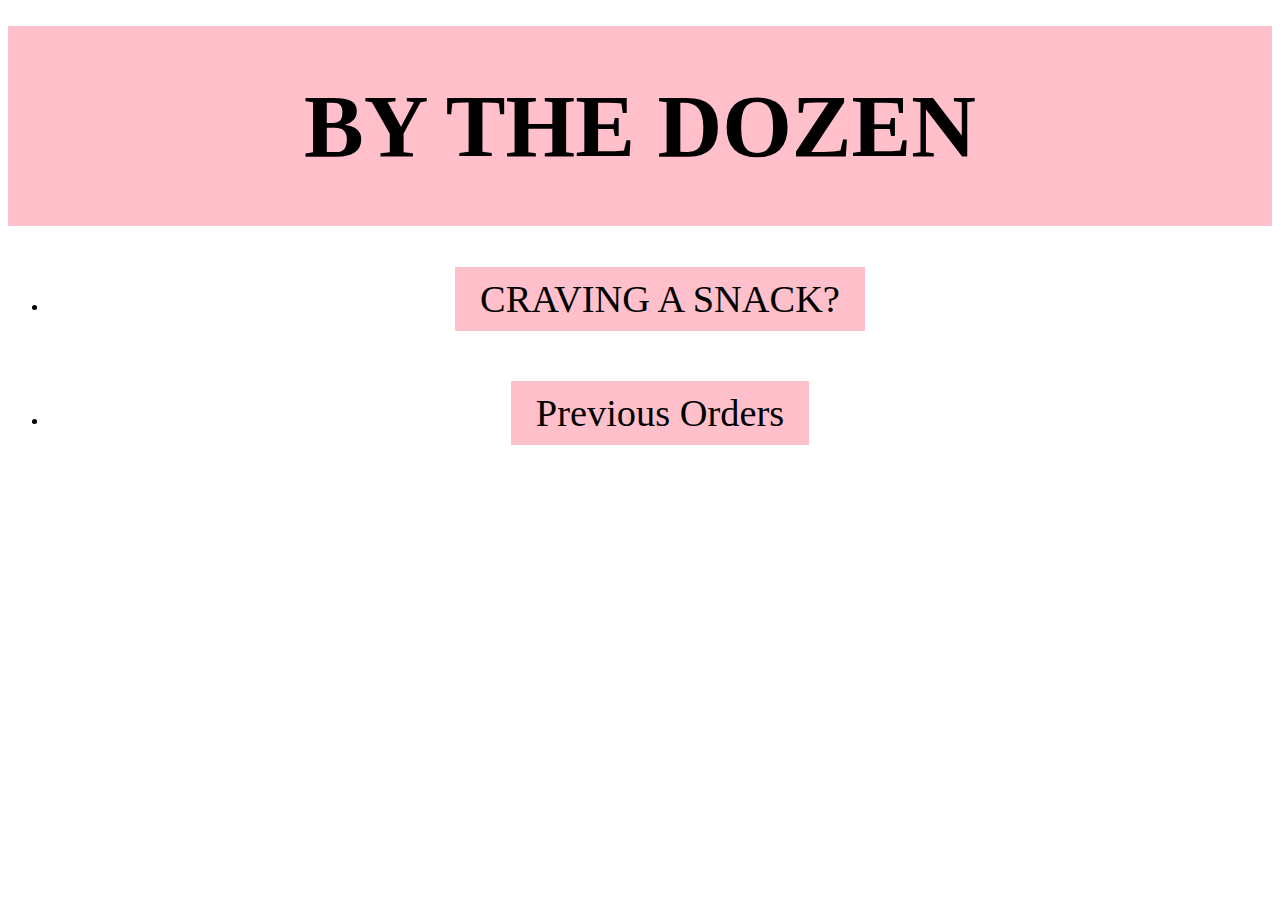
<file: q1/www/index.html>
<!DOCTYPE html>
<html lang="en">
    <head>
      <meta charset="utf-8">
      <meta name="viewport" content="width=device-width, initial-scale=1.0, maximum scale=1.0">
      <link href="https://fonts.googleapis.com/css?family=Jomolhari&display=swap" rel="stylesheet">
      <link rel="stylesheet" href="style.css"/>

      <link rel="stylesheet" href="https://stackpath.bootstrapcdn.com/font-awesome/4.7.0/css/font-awesome.min.css">
      <link rel="stylesheet" href="https://stackpath.bootstrapcdn.com/bootstrap/4.2.1/css/bootstrap.min.css" integrity="sha384-GJzZqFGwb1QTTN6wy59ffF1BuGJpLSa9DkKMp0DgiMDm4iYMj70gZWKYbI706tWS" crossorigin="anonymous">
      <script src="https://cdnjs.cloudflare.com/ajax/libs/jquery/3.3.1/jquery.min.js"></script>
      <script src="https://cdnjs.cloudflare.com/ajax/libs/popper.js/1.14.6/umd/popper.min.js" integrity="sha384-wHAiFfRlMFy6i5SRaxvfOCifBUQy1xHdJ/yoi7FRNXMRBu5WHdZYu1hA6ZOblgut" crossorigin="anonymous"></script>
      <script src="https://stackpath.bootstrapcdn.com/bootstrap/4.2.1/js/bootstrap.min.js" integrity="sha384-B0UglyR+jN6CkvvICOB2joaf5I4l3gm9GU6Hc1og6Ls7i6U/mkkaduKaBhlAXv9k" crossorigin="anonymous"></script>
      <script src="http://wlu-cp202.appspot.com/CP202/Fall2019/shopping_cart_v1/cart.js" async></script>
      <script>localStorage.checkoutURL = 'checkout.html';</script>

        <title>BY THE DOZEN</title>



    </head>
    <body>
        <br>
        <div id="cp202-cart"></div>
        <div id="banner"><h1>BY THE DOZEN</h1></div>
        <div id="navBar">


            <ul>
                <li><a href="products/index.html">CRAVING A SNACK?</a></li>
                <li><a href="orders/index.html">Previous Orders</a></li>
            </ul>
        </div>

</html>
</file>
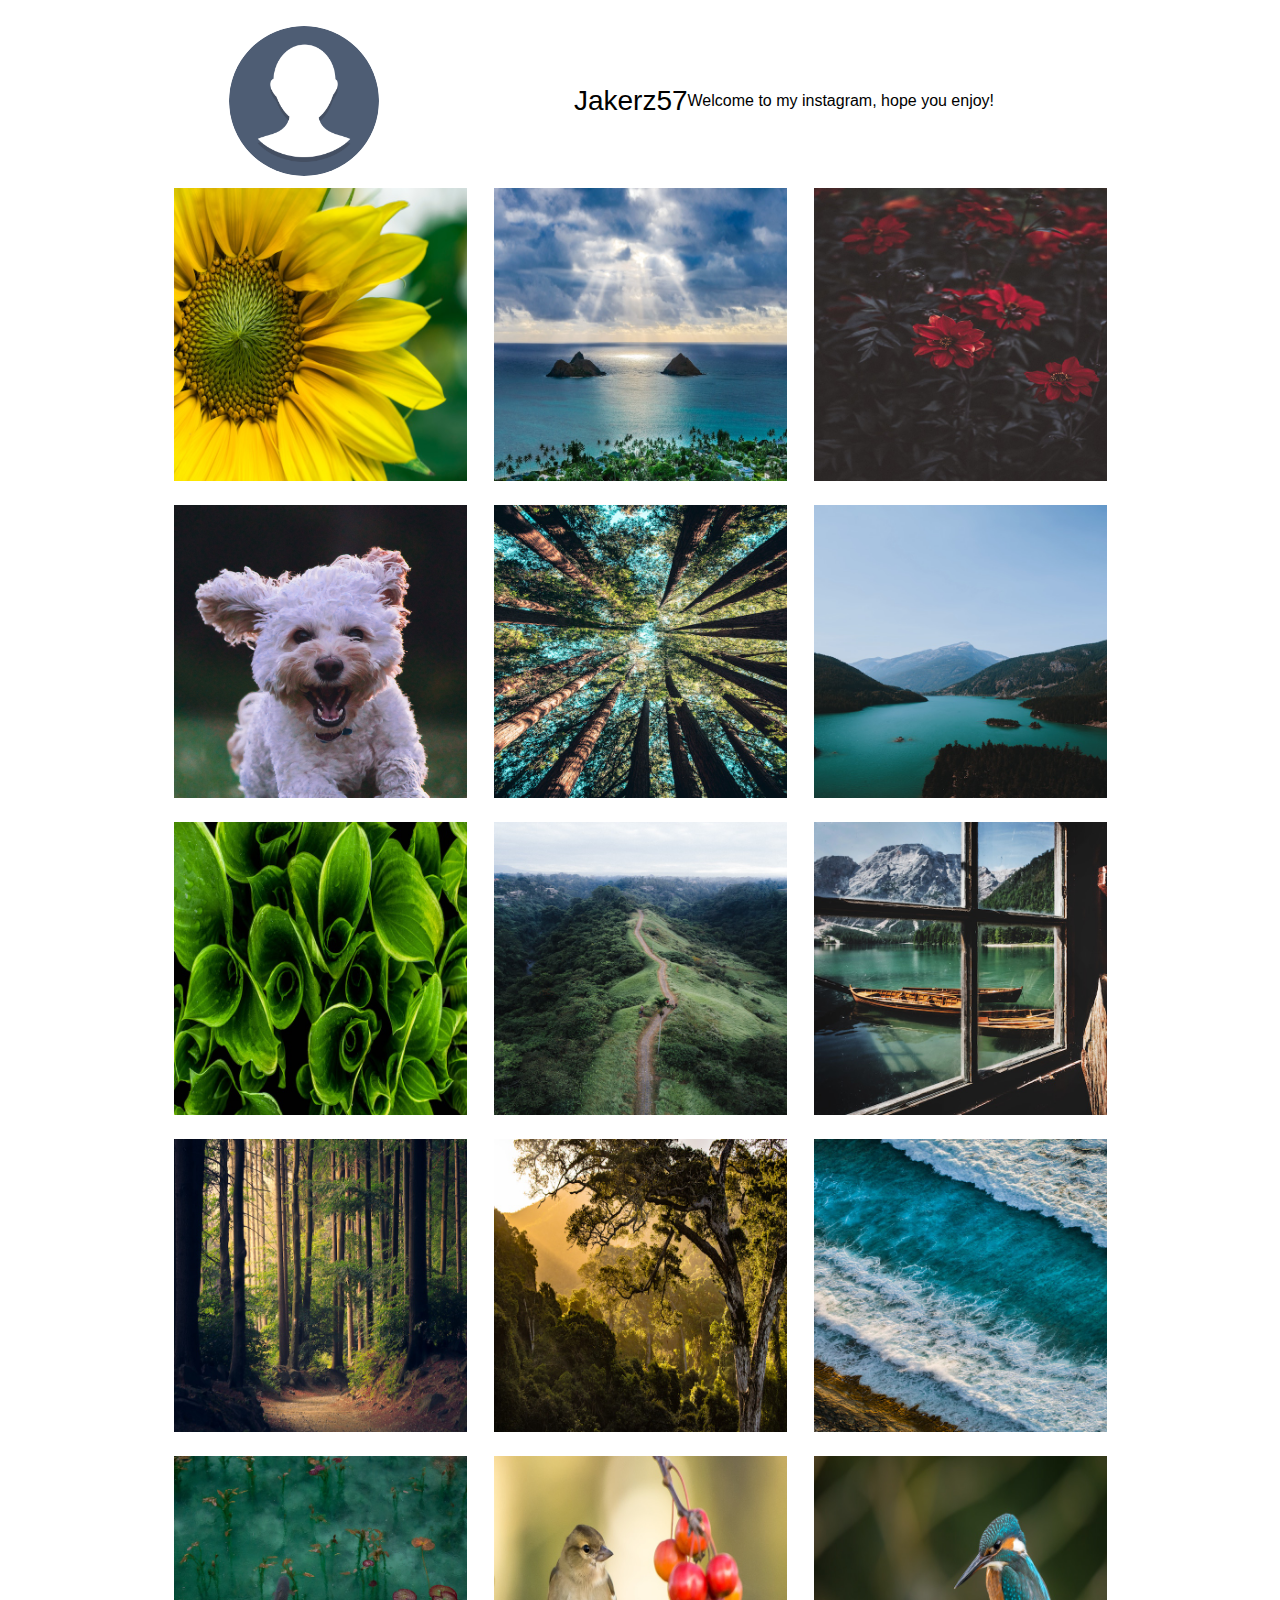
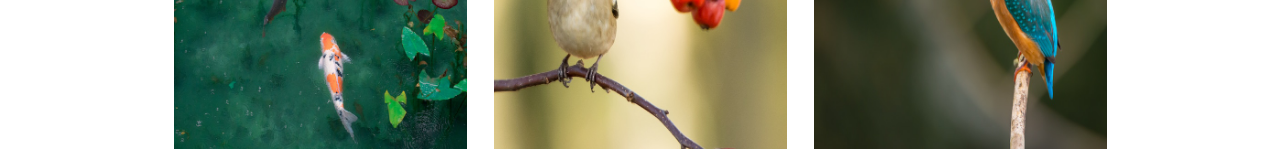
<file: q4/www/index.html>
<!DOCTYPE html>
<html lang="en" dir="ltr">

  <head>
  <meta charset="utf-8">
  <link rel="stylesheet" href="css/styles.css"/>
  <title>FakeStagram</title>
</head>


<body>
  <br/>

  <div class="row-header">

    <div class="headerLeft">
        <img class="profilepic" src="img/0.jpg">
    </div>

    <div class="headerRight">
        <div class="username">Jakerz57</div>
        <br>
        <div class="bio">Welcome to my instagram, hope you enjoy!</div>
    </div>

  </div>


  <div class="row">
    <div class="grid-container">

                <div class="column">
                  <img src="img/1.jpg">
                </div>

                 <div class="column">
                  <img src="img/2.jpg">
                </div>

                <div class="column">
                  <img src="img/3.jpg">
                </div>

                <div class="column">
                  <img src="img/4.jpg">
                </div>

                <div class="column">
                  <img src="img/5.jpg">
                </div>

                <div class="column">
                  <img src="img/6.jpg">
                </div>

                <div class="column">
                  <img src="img/7.jpg">
                </div>

                 <div class="column">
                  <img src="img/8.jpg">
                </div>

                <div class="column">
                  <img src="img/9.jpg">
                </div>

                <div class="column">
                  <img src="img/10.jpg">
                </div>

                <div class="column">
                  <img src="img/11.jpg">
                </div>

                <div class="column">
                  <img src="img/12.jpg">
                </div>

                <div class="column">
                  <img src="img/13.jpg">
                </div>

                 <div class="column">
                  <img src="img/14.jpg">
                </div>

                <div class="column">
                  <img src="img/15.jpg">
                </div>


    </div>
  </div>
</body>
</html>
</file>
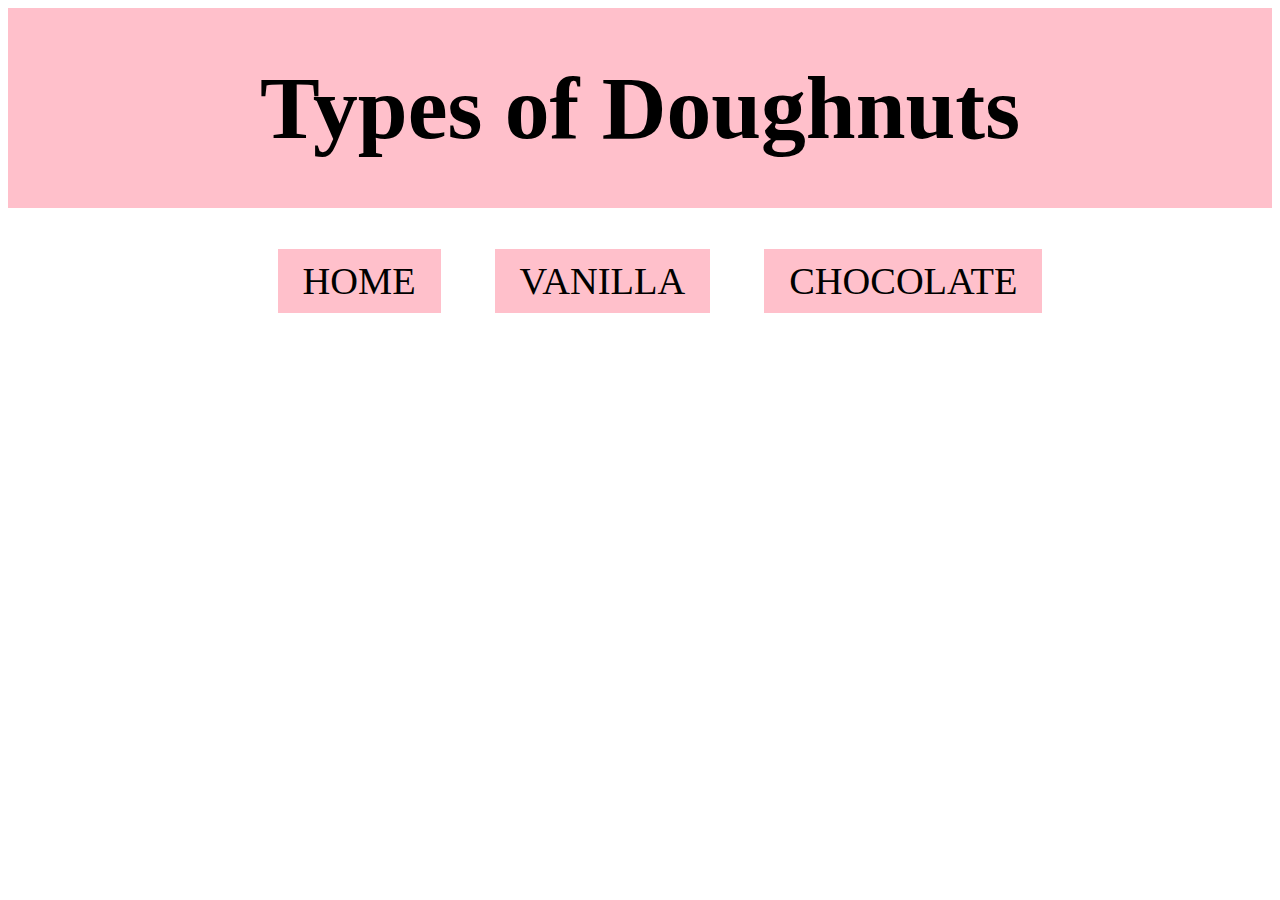
<file: q1/www/products/index.html>
<!DOCTYPE html>
<html lang="en" dir="ltr">
    <head>
      <meta charset="utf-8">
      <meta name="viewport" content="width=device-width, initial-scale=1.0, maximum scale=1.0">
      <link href="https://fonts.googleapis.com/css?family=Jomolhari&display=swap" rel="stylesheet">
      <link rel="stylesheet" href="../style.css"/>

      <link rel="stylesheet" href="https://stackpath.bootstrapcdn.com/font-awesome/4.7.0/css/font-awesome.min.css">
      <link rel="stylesheet" href="https://stackpath.bootstrapcdn.com/bootstrap/4.2.1/css/bootstrap.min.css" integrity="sha384-GJzZqFGwb1QTTN6wy59ffF1BuGJpLSa9DkKMp0DgiMDm4iYMj70gZWKYbI706tWS" crossorigin="anonymous">
      <script src="https://cdnjs.cloudflare.com/ajax/libs/jquery/3.3.1/jquery.min.js"></script>
      <script src="https://cdnjs.cloudflare.com/ajax/libs/popper.js/1.14.6/umd/popper.min.js" integrity="sha384-wHAiFfRlMFy6i5SRaxvfOCifBUQy1xHdJ/yoi7FRNXMRBu5WHdZYu1hA6ZOblgut" crossorigin="anonymous"></script>
      <script src="https://stackpath.bootstrapcdn.com/bootstrap/4.2.1/js/bootstrap.min.js" integrity="sha384-B0UglyR+jN6CkvvICOB2joaf5I4l3gm9GU6Hc1og6Ls7i6U/mkkaduKaBhlAXv9k" crossorigin="anonymous"></script>
      <script src="http://wlu-cp202.appspot.com/CP202/Fall2019/shopping_cart_v1/cart.js" async></script>
      <script>localStorage.checkoutURL = '../checkout.html';</script>



      <title>PRODUCTS</title>

        <script>localStorage.checkoutURL = '../checkout.html';</script>

    </head>

    <body>
        <div id="cp202-cart"></div>
        <div id="banner"><h1>Types of Doughnuts</h1></div>
        <div id="navBar">


            <ul>
                <a href="../index.html">HOME</a>
                <a href="vanilla/index.html">VANILLA</a>
                <a href="chocolate/index.html">CHOCOLATE</a>
            </ul>
        </div>

</div>



  </body>
</html>
</file>
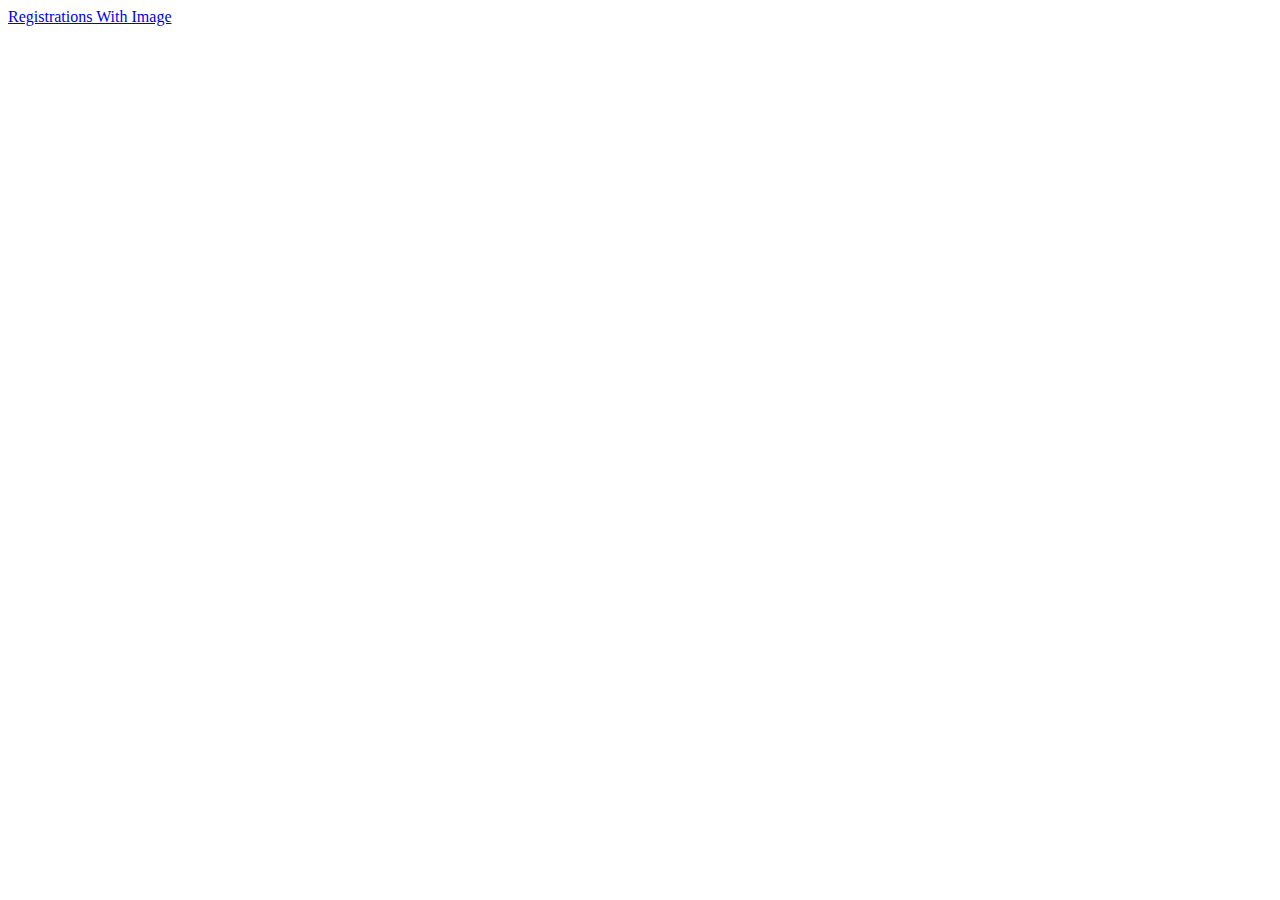
<file: q3/www/registrations_with_image/index.html>
<!DOCTYPE html>
<html lang="en" dir="ltr">
  <head>
    <meta charset="utf-8">
    <title>Registrations</title>
  </head>
  <body>
    <a href="http://cp202-server.appspot.com/registrations_with_image/170252820">Registrations With Image</a>
  </body>
</html>
</file>
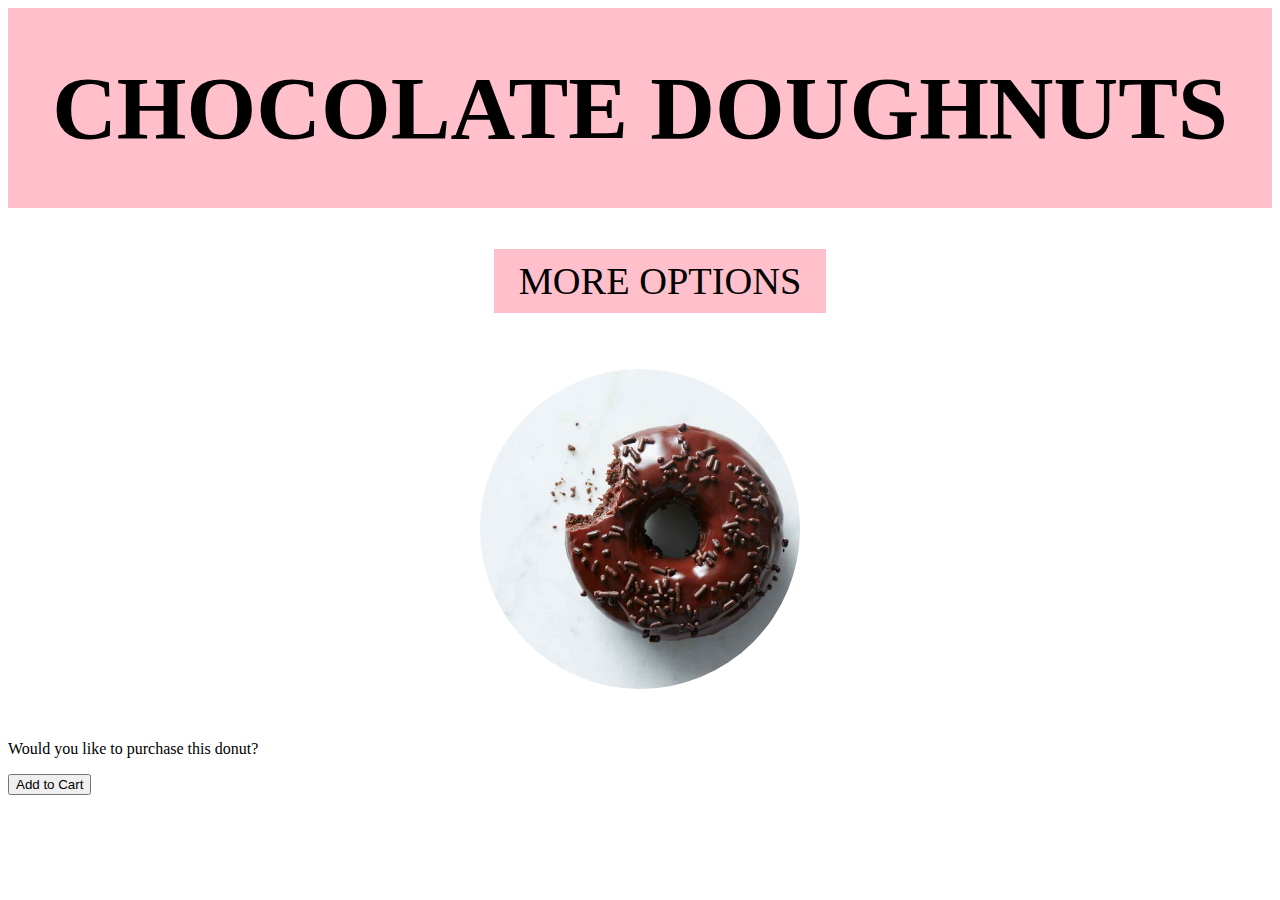
<file: q1/www/products/chocolate/index.html>
<!DOCTYPE html>
<html lang="en" dir="ltr">
  <head>
    <link rel="stylesheet" href="../../style.css">
    <meta name="viewport" content="width=device-width, initial-scale=1.0, maximum scale=1.0">
    <link href="https://fonts.googleapis.com/css?family=Jomolhari&display=swap" rel="stylesheet">

    <link rel="shortcut icon" type="image/x-icon" href="/favicon.ico">
    <link rel="icon" href="/favicon.ico" type="image/x-icon">

        <link rel="stylesheet" href="https://stackpath.bootstrapcdn.com/font-awesome/4.7.0/css/font-awesome.min.css">
        <link rel="stylesheet" href="https://stackpath.bootstrapcdn.com/bootstrap/4.2.1/css/bootstrap.min.css" integrity="sha384-GJzZqFGwb1QTTN6wy59ffF1BuGJpLSa9DkKMp0DgiMDm4iYMj70gZWKYbI706tWS" crossorigin="anonymous">
        <script src="https://cdnjs.cloudflare.com/ajax/libs/jquery/3.3.1/jquery.min.js"></script>
        <script src="https://cdnjs.cloudflare.com/ajax/libs/popper.js/1.14.6/umd/popper.min.js" integrity="sha384-wHAiFfRlMFy6i5SRaxvfOCifBUQy1xHdJ/yoi7FRNXMRBu5WHdZYu1hA6ZOblgut" crossorigin="anonymous"></script>
        <script src="https://stackpath.bootstrapcdn.com/bootstrap/4.2.1/js/bootstrap.min.js" integrity="sha384-B0UglyR+jN6CkvvICOB2joaf5I4l3gm9GU6Hc1og6Ls7i6U/mkkaduKaBhlAXv9k" crossorigin="anonymous"></script>
        <script src="http://wlu-cp202.appspot.com/CP202/Fall2019/shopping_cart_v1/cart.js" async></script>
        <script>localStorage.checkoutURL = '../../checkout.html';</script>
        <meta charset="utf-8">

        <title>CHOCOLATE</title>

    </head>
    <body>
        <div id="cp202-cart"></div>
        <div id="banner"><h1>CHOCOLATE DOUGHNUTS</h1></div>
        <div id="navBar">


            <ul>

                <a href="../index.html">MORE OPTIONS</a>
                <br>
            </ul>
        </div>

        <div class="container">
  <div class="circle2">
  </div>
</div>
<p>Would you like to purchase this donut?</p>
</div>
<button onclick="clientAddItemToCart({prodName: 'Chocolate Double Dip Doughnut', prodDesc: 'Fresh Chocolate Doughnut Just Like Grandma Used to Make', prodPrice: '24.00', prodQty: '1'});" type="button">Add to Cart</button>

  </body>
</html>
</file>
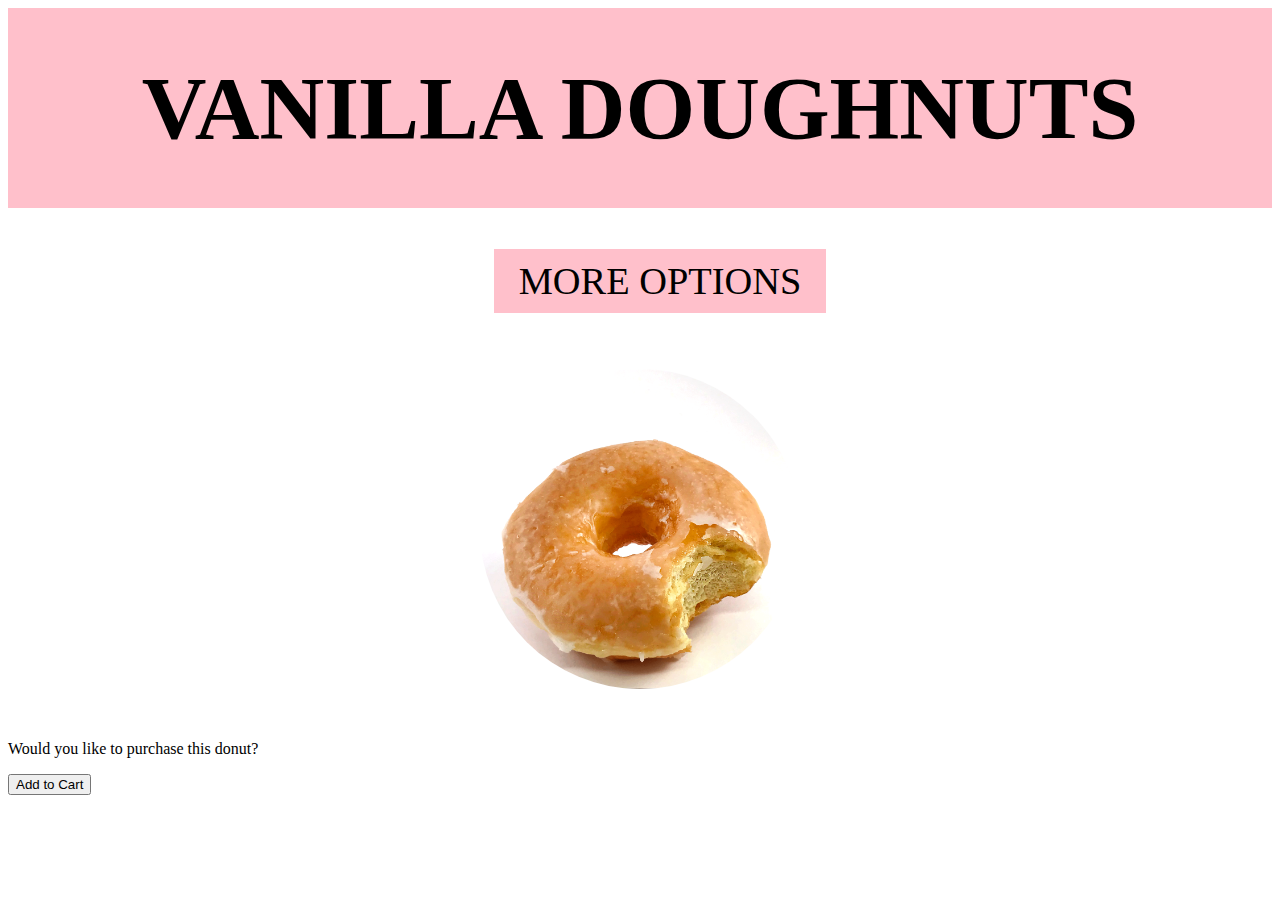
<file: q1/www/products/vanilla/index.html>
<!DOCTYPE html>
<html lang="en" dir="ltr">
  <head>
    <link rel="stylesheet" href="../../style.css">
    <meta name="viewport" content="width=device-width, initial-scale=1.0, maximum scale=1.0">
    <link href="https://fonts.googleapis.com/css?family=Jomolhari&display=swap" rel="stylesheet">

    <link rel="shortcut icon" type="image/x-icon" href="/favicon.ico">
    <link rel="icon" href="/favicon.ico" type="image/x-icon">

        <link rel="stylesheet" href="https://stackpath.bootstrapcdn.com/font-awesome/4.7.0/css/font-awesome.min.css">
        <link rel="stylesheet" href="https://stackpath.bootstrapcdn.com/bootstrap/4.2.1/css/bootstrap.min.css" integrity="sha384-GJzZqFGwb1QTTN6wy59ffF1BuGJpLSa9DkKMp0DgiMDm4iYMj70gZWKYbI706tWS" crossorigin="anonymous">
        <script src="https://cdnjs.cloudflare.com/ajax/libs/jquery/3.3.1/jquery.min.js"></script>
        <script src="https://cdnjs.cloudflare.com/ajax/libs/popper.js/1.14.6/umd/popper.min.js" integrity="sha384-wHAiFfRlMFy6i5SRaxvfOCifBUQy1xHdJ/yoi7FRNXMRBu5WHdZYu1hA6ZOblgut" crossorigin="anonymous"></script>
        <script src="https://stackpath.bootstrapcdn.com/bootstrap/4.2.1/js/bootstrap.min.js" integrity="sha384-B0UglyR+jN6CkvvICOB2joaf5I4l3gm9GU6Hc1og6Ls7i6U/mkkaduKaBhlAXv9k" crossorigin="anonymous"></script>
        <script src="http://wlu-cp202.appspot.com/CP202/Fall2019/shopping_cart_v1/cart.js" async></script>
        <script>localStorage.checkoutURL = '../../checkout.html';</script>
        <meta charset="utf-8">

        <title>VANILLA</title>

    </head>
    <body>
        <div id="cp202-cart"></div>
        <div id="banner"><h1>VANILLA DOUGHNUTS</h1></div>
        <div id="navBar">


            <ul>

                <a href="../index.html">MORE OPTIONS</a>
                <br>
            </ul>
        </div>

        <div class="container">
  <div class="circle1">
  </div>
</div>
<p>Would you like to purchase this donut?</p>
</div>
<button onclick="clientAddItemToCart({prodName: 'Classic Vanilla Doughtnut', prodDesc: 'The Good Old Classic Doughnut That Remains Timeless', prodPrice: '48.00', prodQty: '1'});" type="button">Add to Cart</button>

  </body>
</html>
</file>
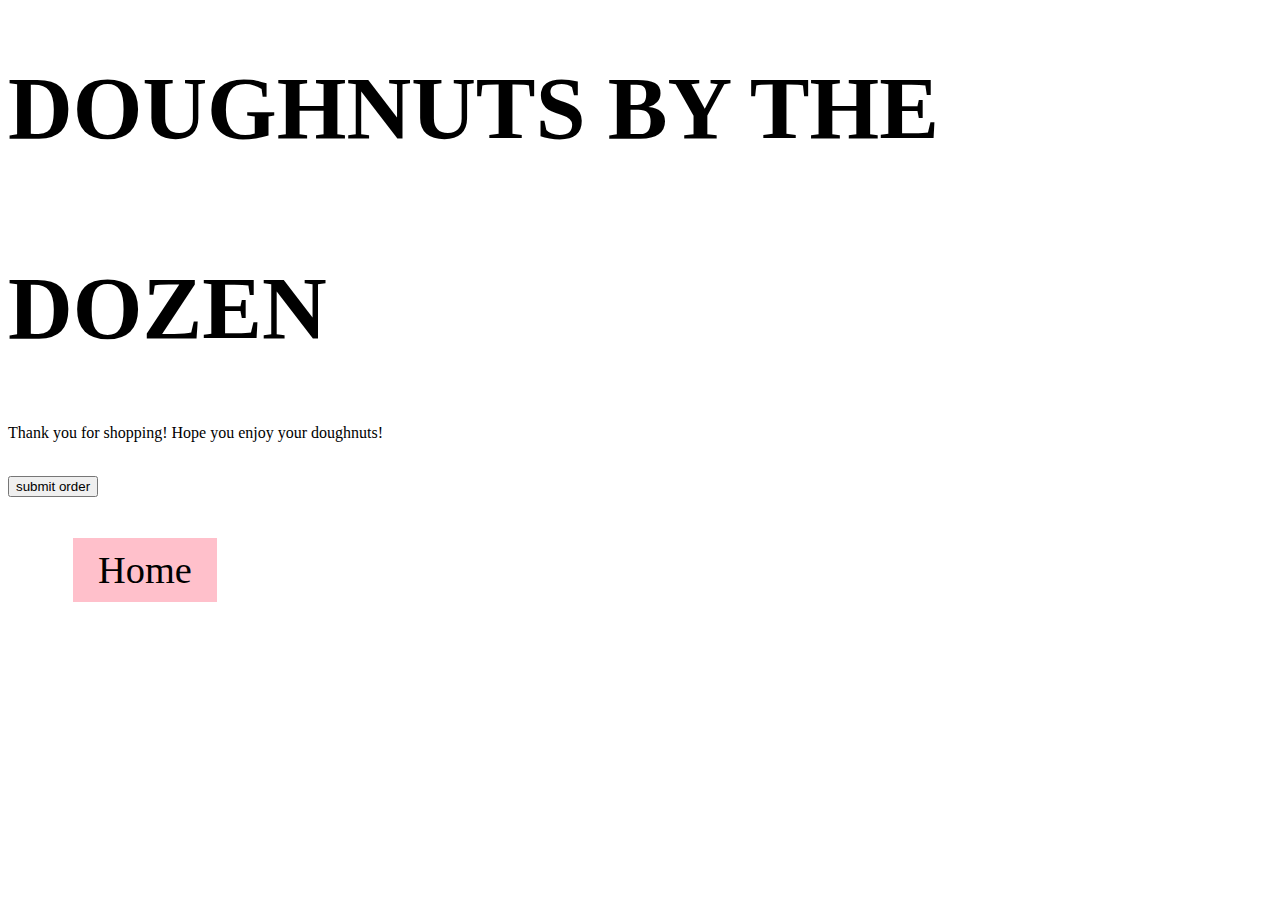
<file: q1/www/checkout.html>
<!DOCTYPE html>
<html lang="en" dir="ltr">
  <head>
    <meta charset="utf-8">
    <title>Checkout</title>

    <link rel="stylesheet" href="https://stackpath.bootstrapcdn.com/font-awesome/4.7.0/css/font-awesome.min.css">
    <link rel="stylesheet" href="https://stackpath.bootstrapcdn.com/bootstrap/4.2.1/css/bootstrap.min.css" integrity="sha384-GJzZqFGwb1QTTN6wy59ffF1BuGJpLSa9DkKMp0DgiMDm4iYMj70gZWKYbI706tWS" crossorigin="anonymous">
    <script src="https://cdnjs.cloudflare.com/ajax/libs/jquery/3.3.1/jquery.min.js"></script>
    <script src="https://cdnjs.cloudflare.com/ajax/libs/popper.js/1.14.6/umd/popper.min.js" integrity="sha384-wHAiFfRlMFy6i5SRaxvfOCifBUQy1xHdJ/yoi7FRNXMRBu5WHdZYu1hA6ZOblgut" crossorigin="anonymous"></script>
    <script src="https://stackpath.bootstrapcdn.com/bootstrap/4.2.1/js/bootstrap.min.js" integrity="sha384-B0UglyR+jN6CkvvICOB2joaf5I4l3gm9GU6Hc1og6Ls7i6U/mkkaduKaBhlAXv9k" crossorigin="anonymous"></script>
    <script src="http://wlu-cp202.appspot.com/CP202/Fall2019/shopping_cart_v1/checkout.js" async></script>

    <link rel="stylesheet" href="style.css"/>

  </head>

  <body>
        <h1>DOUGHNUTS BY THE DOZEN</h1>
        <p>Thank you for shopping!
           Hope you enjoy your doughnuts!</p>

      <br>

      <div id="cp202-cart"></div>

      <form action="http://cp202-server.appspot.com/order" method="post">

        <input type="hidden" name="order_json" id="order_json" value="">
        <input type="hidden" name="student_id" id="student_id" value="170252820">
        <input type="submit" value="submit order">
      </form>

      <footer>
        <ul class="breadcrumb">
          <li><a href="index.html">Home</a></li>
        </ul>
      </footer>
    </body>
  </html>
</file>
<file: q1/www/style.css>
#banner {
    background-color: pink;
    height: 200px;
    text-align: center;

}

h1 {
    margin: 0px;
    line-height: 200px;
    color: #black;
    font-family: Georgia, Serif;
    font-size:7vw;

}

}
ul.breadcrumb {
  padding: 10px 16px;
  list-style: none;
}
ul.breadcrumb li {
  display: inline;
  font-size: 2vw;
}
ul.breadcrumb li+li:before {
  padding: 8px;
  color: black;
  content: "/\00a0";
}

#navBar {
    text-align: center;

}

a:link, a:visited, a:hover, a:active {
  background-color: pink;
  color: black;
  padding: 10px 25px;
  text-align: center;
  text-decoration: none;
  display: inline-block;
  font-family: Georgia, Serif;
  font-size:3vw;
  margin: 25px;
}


.container {
   position: relative;
   margin: 10px auto;
   line-height: 50px;
   text-align: center;
   vertical-align: middle;

}

.container .circle1 {

  top: 50%;
  height: 25vw;
  width: 25vw;
  background-image: url('img/vanilla.png');
  background-size: cover;
  background-position: center;
  border-radius: 50%;
  border-color: white;
  text-align: center;
  display: inline-block;
  margin: 15px auto;
}


.container .circle2 {

  top: 50%;
  height: 25vw;
  width: 25vw;
  background-image: url('img/chocolate.jpg');
  background-size: cover;
  background-position: center;
  border-radius: 50%;
  border-color: white;
  text-align: center;
  display: inline-block;
  margin: 15px auto;
}


/* </CHECKOUT_CART> */

/* <SHOPPING_CART> */
#cart-button:link {
  color: gold !important;
}

#cart-button:visited {
  color: purple;
}

#cart-button:hover {
  color: black !important;
}

#cart-button:active {
  color: red;
}

.delete-icon {
  color: pink !important;
}

.delete-icon:hover {
  color: black !important;
}
/* </SHOPPING_CART> */

a:link {
  color: #pink;
  text-decoration: none;
}
a:visited {
  color: #gold;
  text-decoration: none;
}
</file>
<file: q4/www/css/styles.css>
.profilepic {
  border-radius: 50%;
  height: 150px;
  width: 150px;

}
div.a {
  font-size: 15px;
}

div.b {
  font-size: large;
}

.username {
    font-size: 28px;
    text-align: center;
    font-family: "Verdana", arial;
    vertical-align: baseline;

}

.bio {
  font-size: = 14px;
  font-family: "Verdana", arial;
  text-align: center;
  vertical-align: bottom;
  }
/*
@media only screen and (max-width: 641px) {


    h2 {
        display: none;
    }
    .profilepic {
      border-radius: 50%;
      height: 150px;
      width: 150px;
      vertical-align: middle;
    }
  }


@media only screen and (max-width:934px) and (min-width: 642px) {
  .grid-container {
      display: grid;
      grid-gap: 10px 10px;
      grid-template-columns: 50% 50%;
      background-color: white;
      padding: 10px;
      text-align: center;
      vertical-align: middle;
      justify-content: center;
      align-items: center;
      background-color: red;
    }
    .grid-item {
        height: 293px;
        width: 293px;
        text-align: center;
        vertical-align: middle;
        justify-content: center;
        align-items: center;
        float: none;
      }
      h2 {
        font-size: = 14px;
        font-family: = "verdana", sans-serif;
        text-align: center;
        }
      .profilepic {
        border-radius: 50%;
        height: 150px;
        width: 150px;
        vertical-align: middle;
        float: left;
        align-items: centre;
        overflow: auto;
        }
  }


  .grid-container {
      display: grid;
      grid-gap: 10px 10px;
      grid-template-columns: 33% 33% 33%;
      background-color: white;
      padding: 10px;
      text-align: center;
      vertical-align: middle;
      justify-content: center;
      align-items: center;
      float: none;
      background-color: red;

    }
    .grid-item {
        height: 293px;
        width: 293px;
        text-align: center;
        vertical-align: middle;
        justify-content: center;
        align-items: center;
        float: none;
      }
    h2 {
      font-size: = 14px;
      font-family: = "verdana", sans-serif;
      text-align: center;
      }
      .profilepic {
        border-radius: 50%;
        height: 150px;
        width: 150px;
        vertical-align: middle;
        float: left;
        align-items: centre;
        overflow: auto;
        background-color: red;
      }
*/

.headerLeft {
  display: flex;
  float: left;
  width:30%;
  align-items: center;
  justify-content: center;
}

.headerRight {
  display: flex;
  float:right;
  width:70%;
  align-items: center;
  justify-content: center;
}


@media screen and (max-width: 800px) {
  .row {
    max-width: 640px;
  }
  .profilepic {
    border-radius: 50%;
    height: 150px;
    width: 150px;

  }
}

@media screen and (max-width: 600px) {
  .row {
    max-width: 300px;
  }
  .headerLeft {
    display: flex;
    float: center;
    width:100%;
    align-items: center;
    justify-content: center;
  }

  .bio {
    display: none;
  }

  .profilepic {
    margin-left: 45%;
    margin-right: 45%;
    border-radius: 50%;
    height: 150px;
    width: 150px;
  }


}

.row-header {
  max-width: 960px;
  display: flex;
  margin: auto;
}

.row {
  width:960px;
  margin: auto;
}


.grid-container {
  display: grid;
  grid-template-columns: repeat(auto-fill, minmax(293px, 1fr));
  justify-content: center;
  grid-row-gap: 12px;
}

.column {
  display: flex;
  justify-content: center;
  margin-top: 12px;
}

.column img {
  width: 293px;
  height: 293px;
}
</file>
